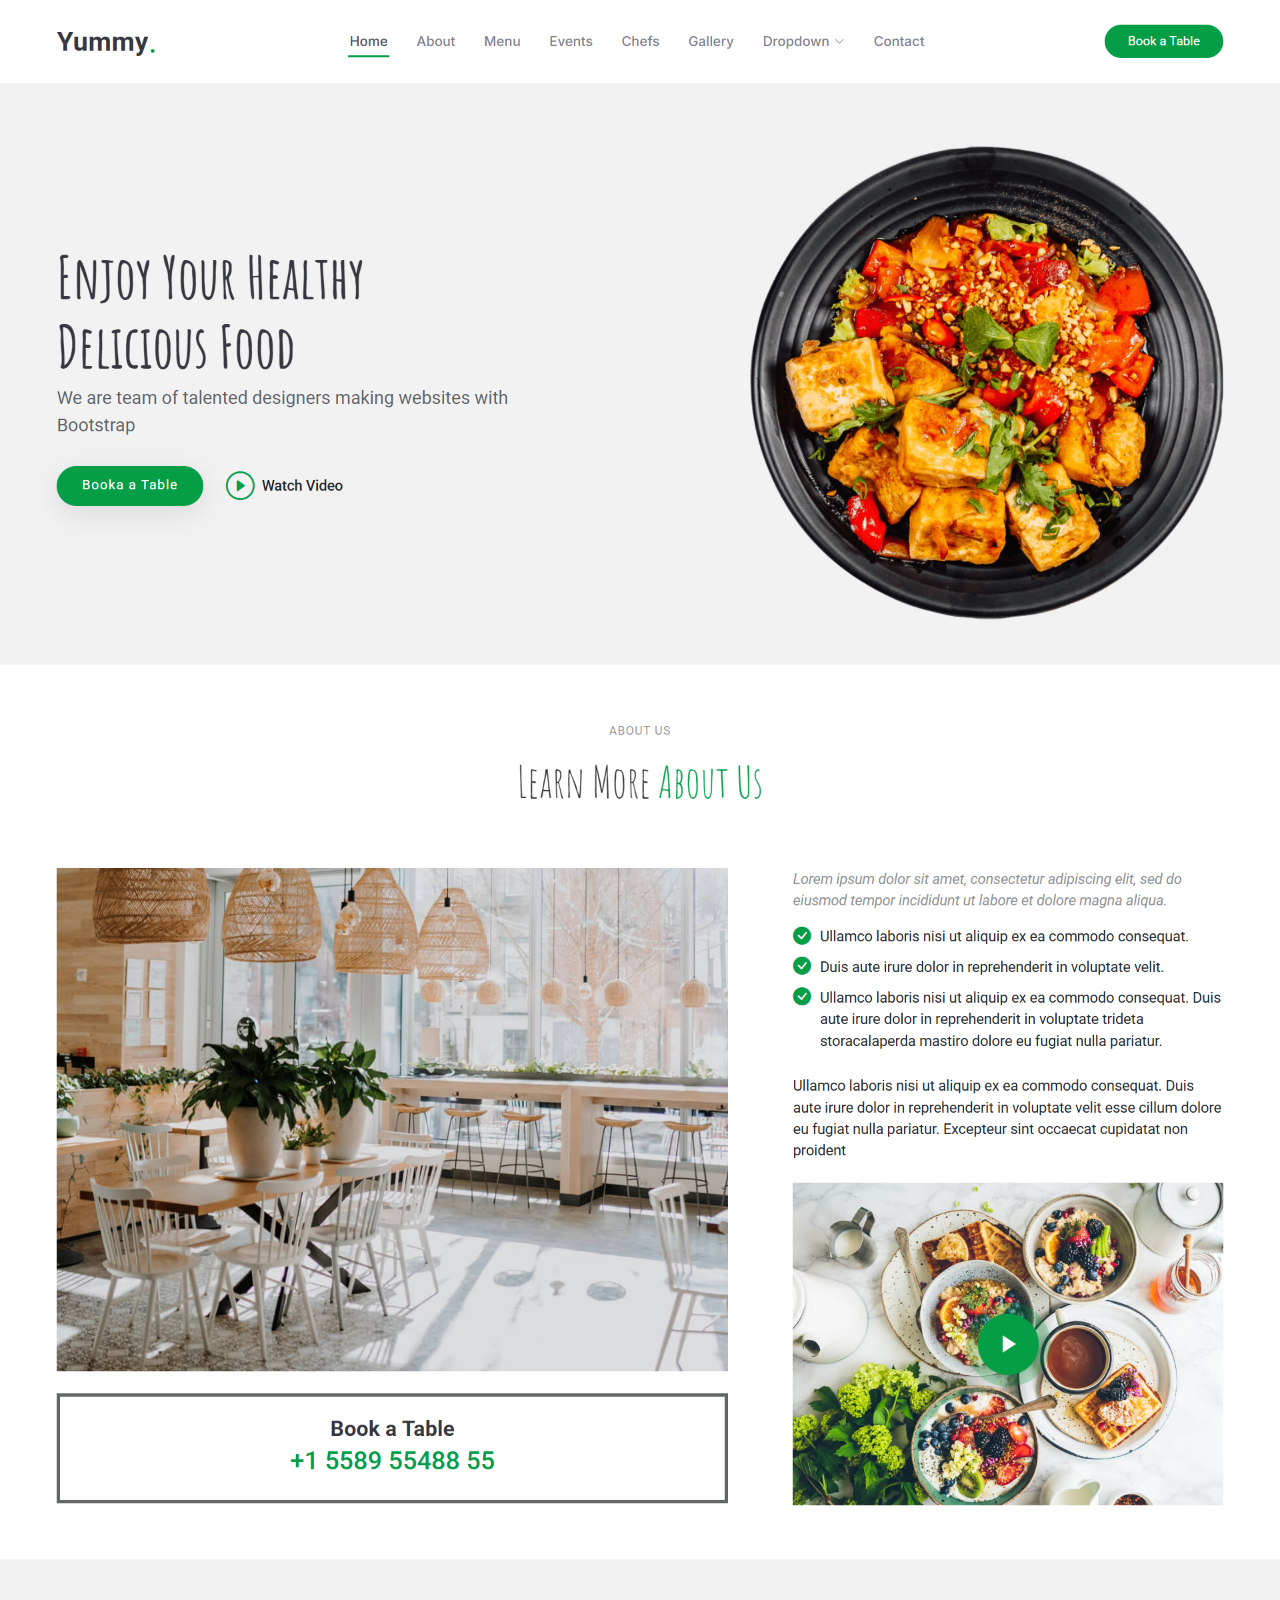
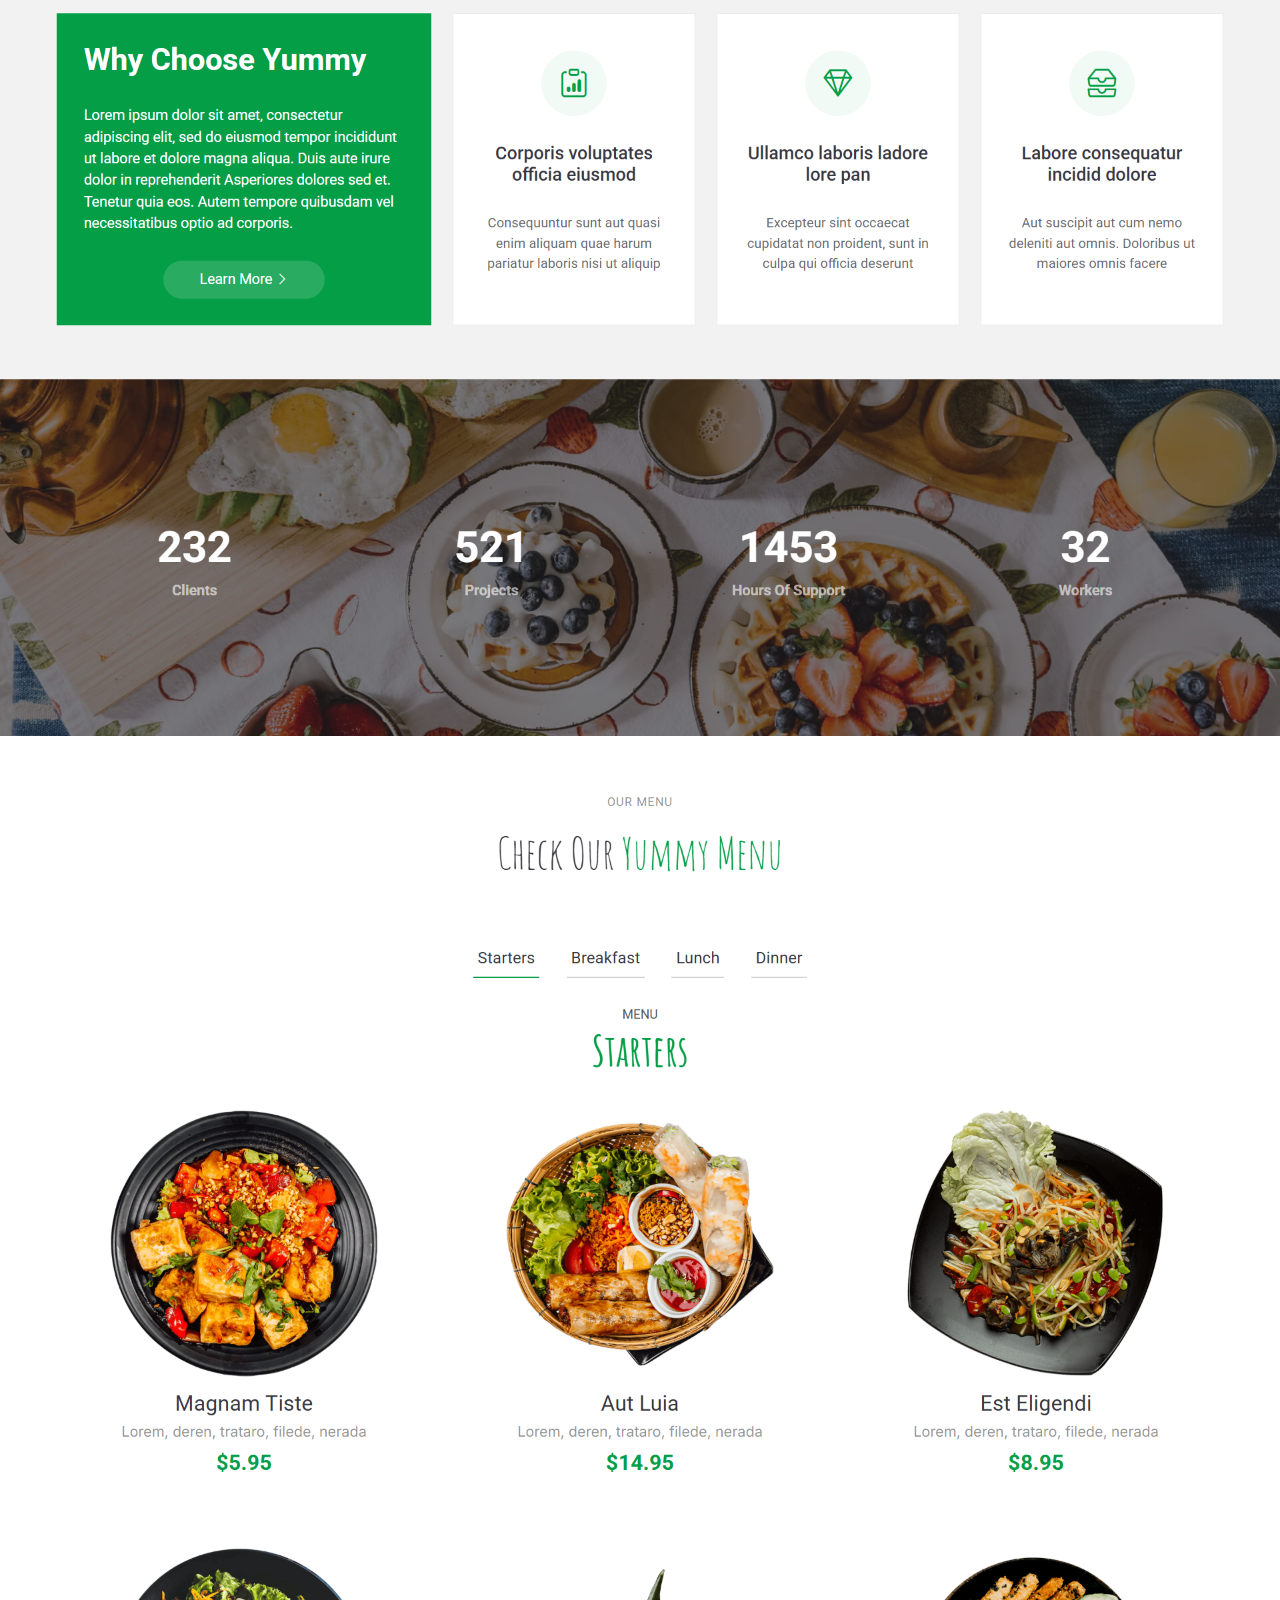
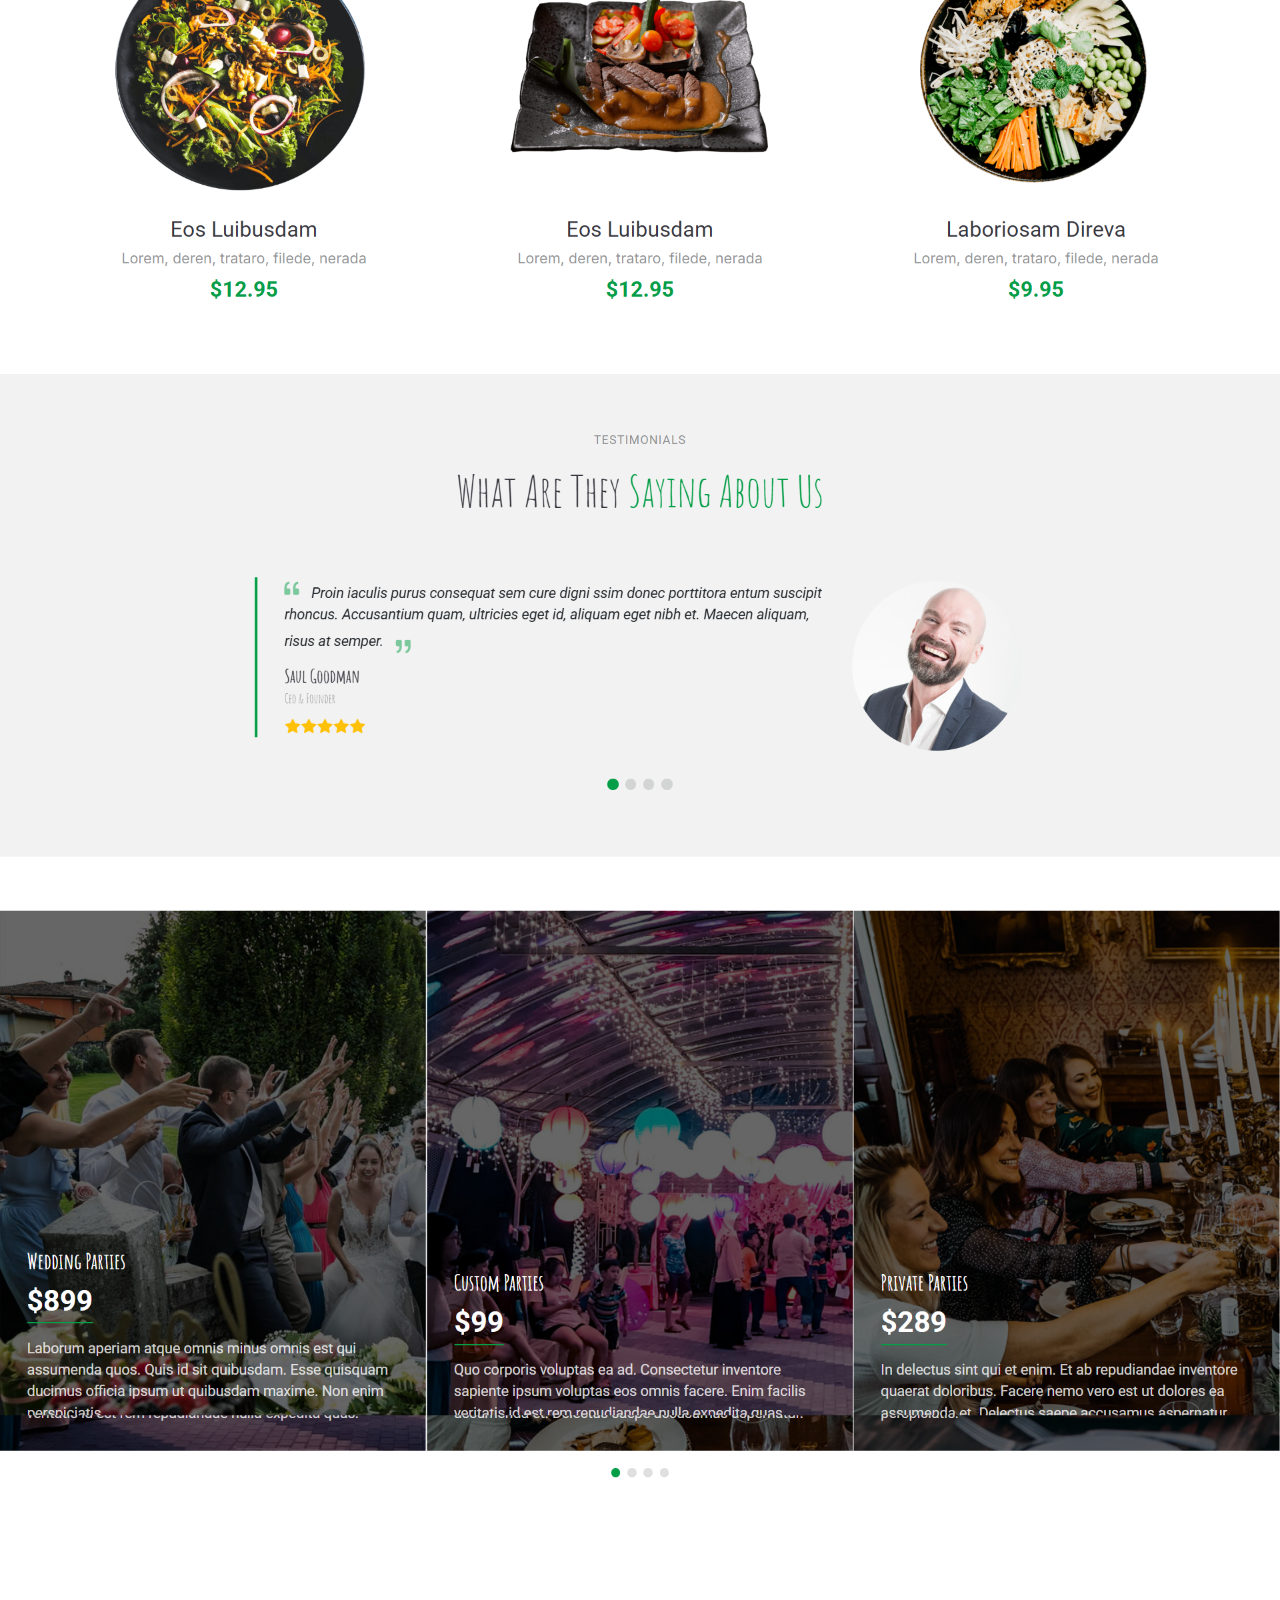
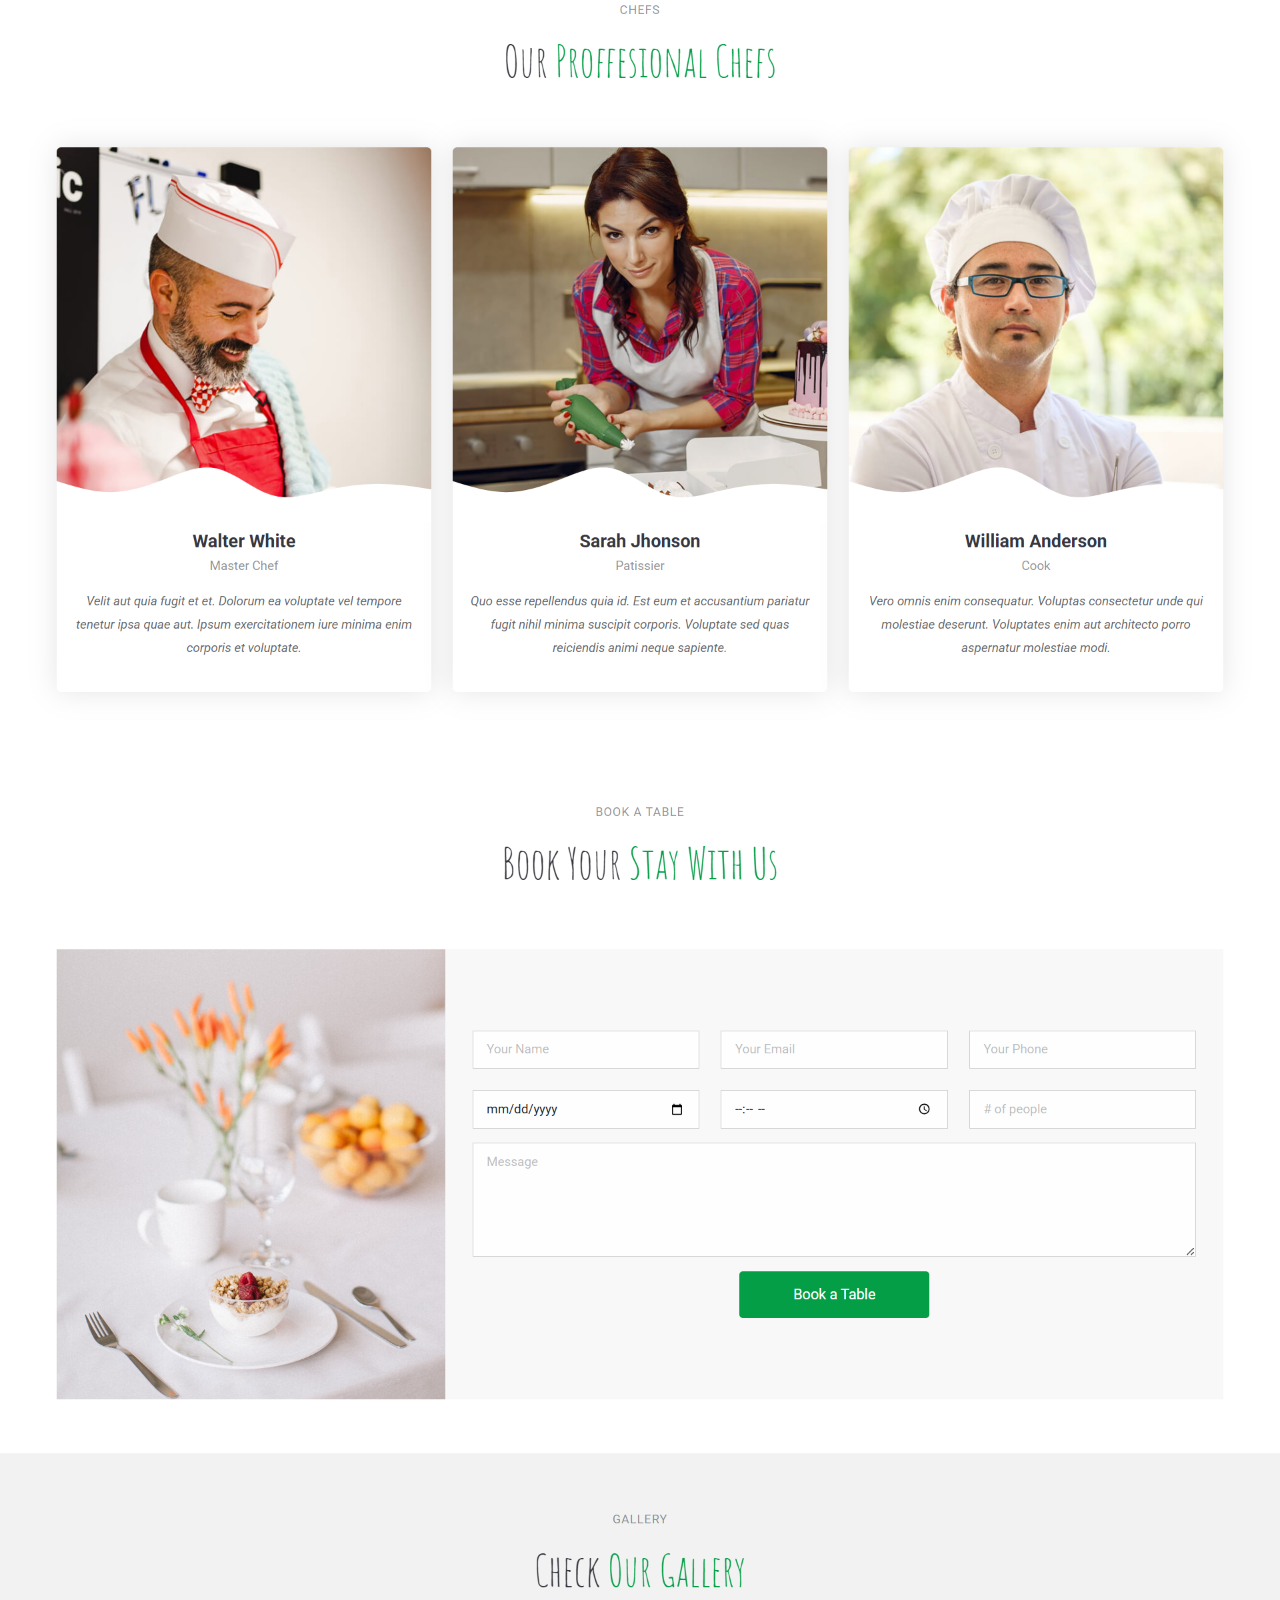
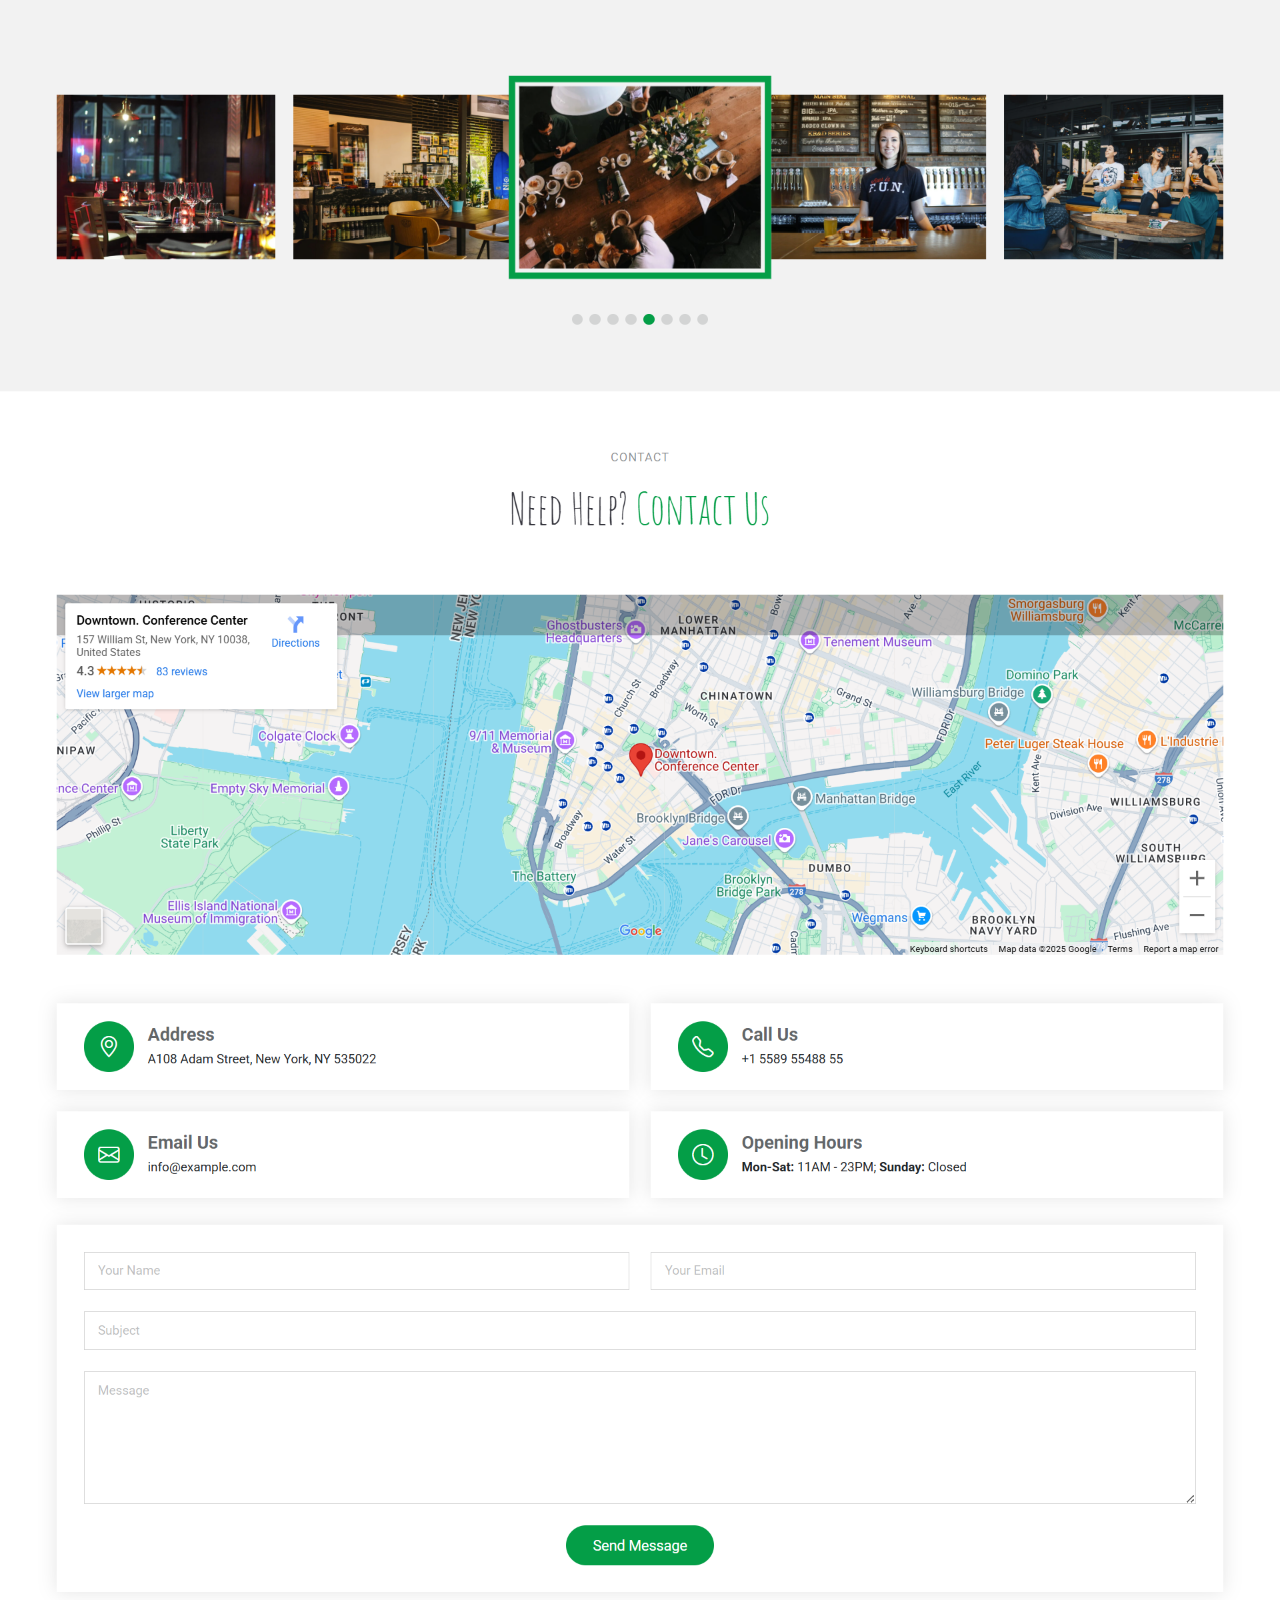
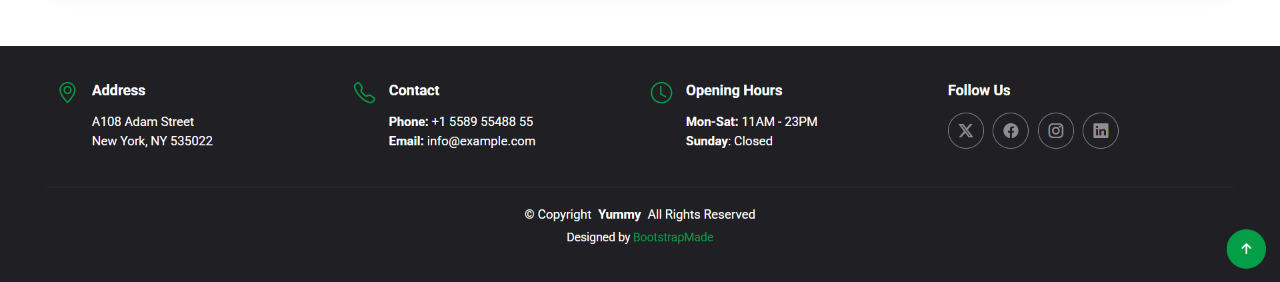
<file: Yummmie chatbot latestfile D365/home.html>
<html>
<head>
<meta name="viewport" content="width=device-width, initial-scale=1.0">
<meta charset="UTF-8">
<title>:: Yummmie Food | ChatBot ::</title>
</head>
<body class="c-chatbot" style="box-sizing: border-box;margin: 0;">
<div role="main"><img src="images/screencapture-yummmie.png" style="width: 100%;"></div>
</body>
</html>
</file>
